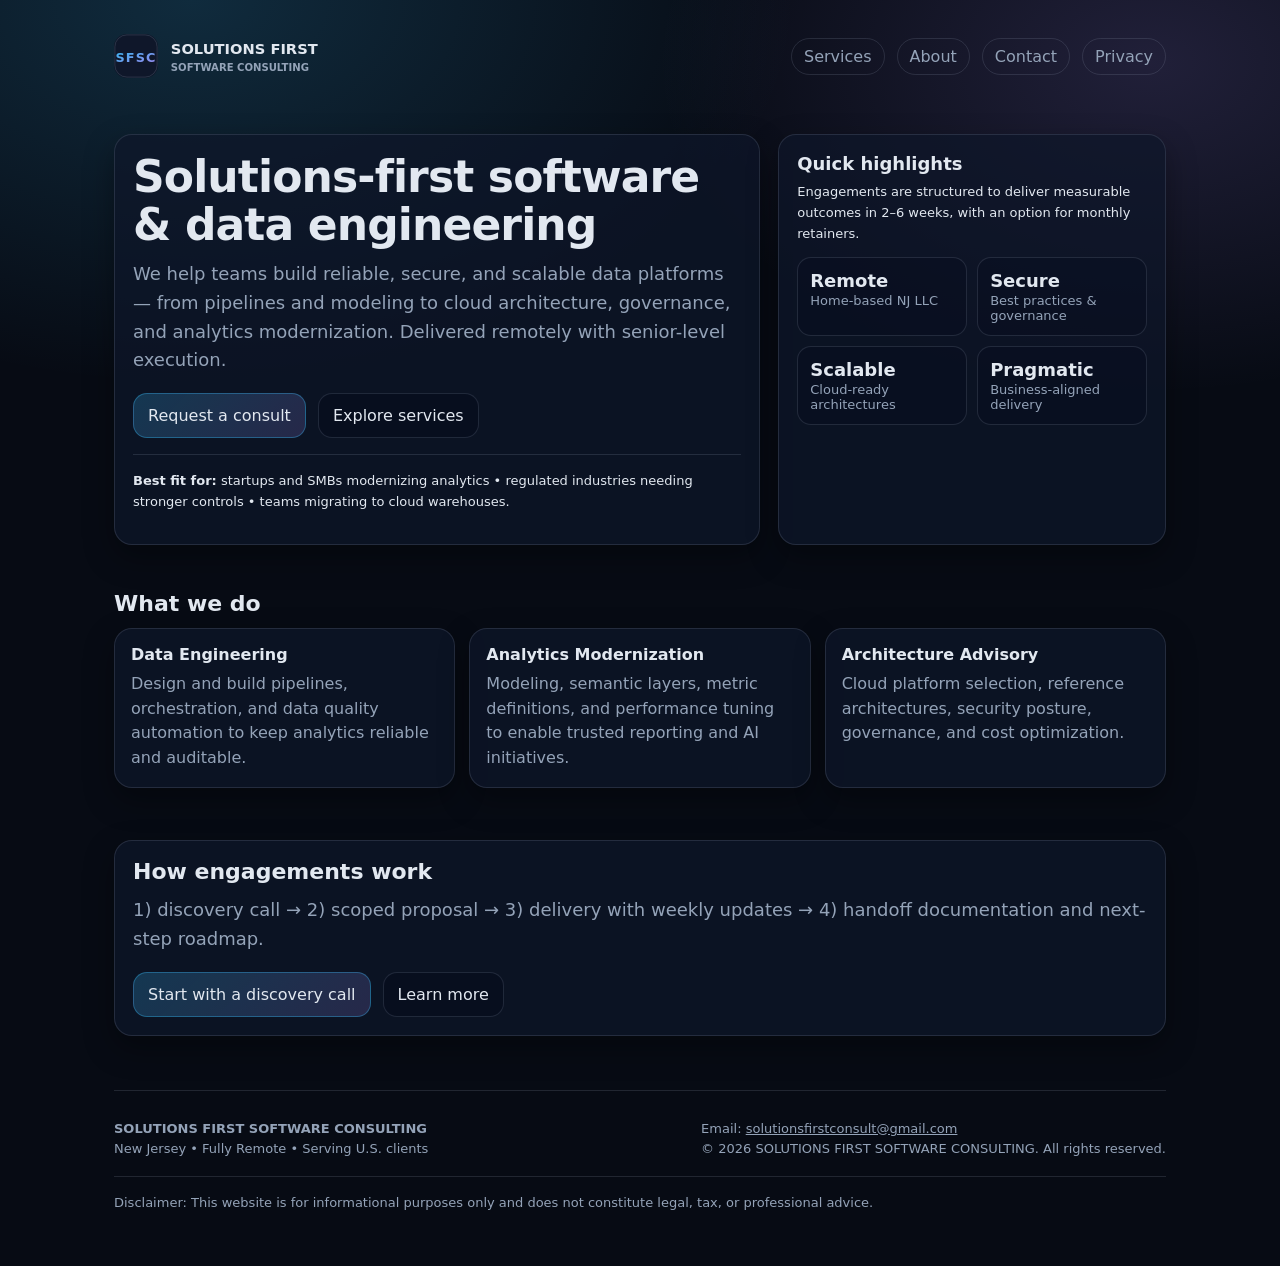
<file: index.html>
<!doctype html>
<html lang="en">
<head>
  <meta charset="utf-8" />
  <meta name="viewport" content="width=device-width, initial-scale=1" />
  <title>Solutions First Software Consulting | Remote Data Engineering & Analytics</title>
  <meta name="description" content="Remote software & data engineering consulting — reliable pipelines, scalable architecture, and analytics modernization. Senior-level execution for startups and SMBs." />
  <meta name="keywords" content="software consulting, data engineering, cloud architecture, data pipelines, analytics modernization, remote consulting, data governance, ETL, data warehouse, business intelligence" />
  <meta name="author" content="Solutions First Software Consulting" />
  <meta name="robots" content="index, follow, max-snippet:-1, max-image-preview:large, max-video-preview:-1" />
  <link rel="canonical" href="https://solutions-first.vercel.app/c/" />
  <meta name="theme-color" content="#070b14" />
  <link rel="icon" href="/assets/img/logo.svg" type="image/svg+xml" />
  
  <!-- Performance optimizations -->
  <link rel="preload" href="/assets/styles.css" as="style" />
  <link rel="preload" href="/assets/main.js" as="script" />
  <link rel="dns-prefetch" href="//fonts.googleapis.com" />
  
  <link rel="stylesheet" href="/assets/styles.css" />
  <meta name="google-site-verification" content="NWVL-aRnfV2Kv77HvGaca0sloKS2rVeauao3tyTnZvA" />
  <!-- Open Graph / Facebook -->
  <meta property="og:type" content="website" />
  <meta property="og:url" content="https://solutions-first.vercel.app/c/" />
  <meta property="og:title" content="Solutions First Software & Data Engineering Consulting | Remote Services" />
  <meta property="og:description" content="Remote software & data engineering consulting — reliable pipelines, scalable architecture, and analytics modernization. Senior-level execution for startups and SMBs." />
  <meta property="og:site_name" content="Solutions First Software Consulting" />
  <meta property="og:locale" content="en_US" />
  
  <!-- Twitter Card -->
  <meta name="twitter:card" content="summary_large_image" />
  <meta name="twitter:url" content="https://solutions-first.vercel.app/c/" />
  <meta name="twitter:title" content="Solutions First Software & Data Engineering Consulting" />
  <meta name="twitter:description" content="Remote software & data engineering consulting — reliable pipelines, scalable architecture, and analytics modernization." />
  
  <!-- Business Schema -->
  <script type="application/ld+json">
  {
    "@context": "https://schema.org",
    "@type": "ProfessionalService",
    "name": "Solutions First Software Consulting",
    "description": "Remote software & data engineering consulting specializing in reliable pipelines, scalable architecture, and analytics modernization",
    "url": "https://solutions-first.vercel.app/c",
    "email": "solutionsfirstconsult@gmail.com",
    "areaServed": {
      "@type": "Country",
      "name": "United States"
    },
    "address": {
      "@type": "PostalAddress",
      "addressRegion": "NJ",
      "addressCountry": "US"
    },
    "serviceType": ["Software Consulting", "Data Engineering", "Cloud Architecture", "Analytics Modernization"],
    "priceRange": "$$",
    "hasOfferCatalog": {
      "@type": "OfferCatalog",
      "name": "Services",
      "itemListElement": [
        {
          "@type": "Offer",
          "itemOffered": {
            "@type": "Service",
            "name": "Data Pipeline Engineering",
            "description": "Build reliable, secure, and scalable data pipelines"
          }
        },
        {
          "@type": "Offer",
          "itemOffered": {
            "@type": "Service",
            "name": "Cloud Architecture",
            "description": "Design and implement cloud-ready architectures"
          }
        },
        {
          "@type": "Offer",
          "itemOffered": {
            "@type": "Service",
            "name": "Analytics Modernization",
            "description": "Modernize analytics infrastructure and workflows"
          }
        }
      ]
    }
  }
  </script>
</head>
<body>
  <div class="container">
    <nav class="nav" aria-label="Primary">
      <a href="/" aria-label="Home" style="display:flex;align-items:center;gap:12px">
        <img src="/assets/img/logo.svg" alt="SOLUTIONS FIRST SOFTWARE CONSULTING" width="220" height="44" loading="eager" />
      </a>
      <div class="nav-links">
        <a class="pill" href="/services">Services</a>
        <a class="pill" href="/about">About</a>
        <a class="pill" href="/contact">Contact</a>
        <a class="pill" href="/privacy">Privacy</a>
      </div>
    </nav>
    
<section class="hero">
  <div class="hero-grid">
    <div class="card pad">
      <h1 class="h1">Solutions-first software & data engineering</h1>
      <p class="lead">We help teams build reliable, secure, and scalable data platforms — from pipelines and modeling to cloud architecture, governance, and analytics modernization. Delivered remotely with senior-level execution.</p>
      <div class="actions">
        <a class="btn btn-primary" href="/contact">Request a consult</a>
        <a class="btn btn-secondary" href="/services">Explore services</a>
      </div>
      <div class="hr"></div>
      <p class="small"><strong>Best fit for:</strong> startups and SMBs modernizing analytics • regulated industries needing stronger controls • teams migrating to cloud warehouses.</p>
    </div>

    <aside class="card pad" aria-label="Highlights">
      <h2 style="margin:0;font-size:18px">Quick highlights</h2>
      <p class="small" style="margin-top:8px">Engagements are structured to deliver measurable outcomes in 2–6 weeks, with an option for monthly retainers.</p>
      <div class="kpi" style="margin-top:12px">
        <div class="item"><div class="num">Remote</div><div class="label">Home-based NJ LLC</div></div>
        <div class="item"><div class="num">Secure</div><div class="label">Best practices & governance</div></div>
        <div class="item"><div class="num">Scalable</div><div class="label">Cloud-ready architectures</div></div>
        <div class="item"><div class="num">Pragmatic</div><div class="label">Business-aligned delivery</div></div>
      </div>
    </aside>
  </div>
</section>

<section class="section">
  <h2>What we do</h2>
  <div class="grid3">
    <div class="card feature">
      <h3>Data Engineering</h3>
      <p>Design and build pipelines, orchestration, and data quality automation to keep analytics reliable and auditable.</p>
    </div>
    <div class="card feature">
      <h3>Analytics Modernization</h3>
      <p>Modeling, semantic layers, metric definitions, and performance tuning to enable trusted reporting and AI initiatives.</p>
    </div>
    <div class="card feature">
      <h3>Architecture Advisory</h3>
      <p>Cloud platform selection, reference architectures, security posture, governance, and cost optimization.</p>
    </div>
  </div>
</section>

<section class="section">
  <div class="card pad">
    <h2 style="margin:0">How engagements work</h2>
    <p class="lead" style="margin-top:12px">1) discovery call → 2) scoped proposal → 3) delivery with weekly updates → 4) handoff documentation and next-step roadmap.</p>
    <div class="actions">
      <a class="btn btn-primary" href="/contact">Start with a discovery call</a>
      <a class="btn btn-secondary" href="/about">Learn more</a>
    </div>
  </div>
</section>


    <footer class="footer">
      <div style="display:flex;justify-content:space-between;gap:18px;flex-wrap:wrap">
        <div>
          <div class="small"><strong>SOLUTIONS FIRST SOFTWARE CONSULTING</strong></div>
          <div class="small">New Jersey • Fully Remote • Serving U.S. clients</div>
        </div>
        <div class="small">
          <div>Email: <a href="mailto:solutionsfirstconsult@gmail.com">solutionsfirstconsult@gmail.com</a></div>
          <div>© <span data-year></span> SOLUTIONS FIRST SOFTWARE CONSULTING. All rights reserved.</div>
        </div>
      </div>
      <div class="hr"></div>
      <div class="small">Disclaimer: This website is for informational purposes only and does not constitute legal, tax, or professional advice.</div>
    </footer>
  </div>
  <script src="/assets/main.js" defer></script>
</body>
</html>
</file>
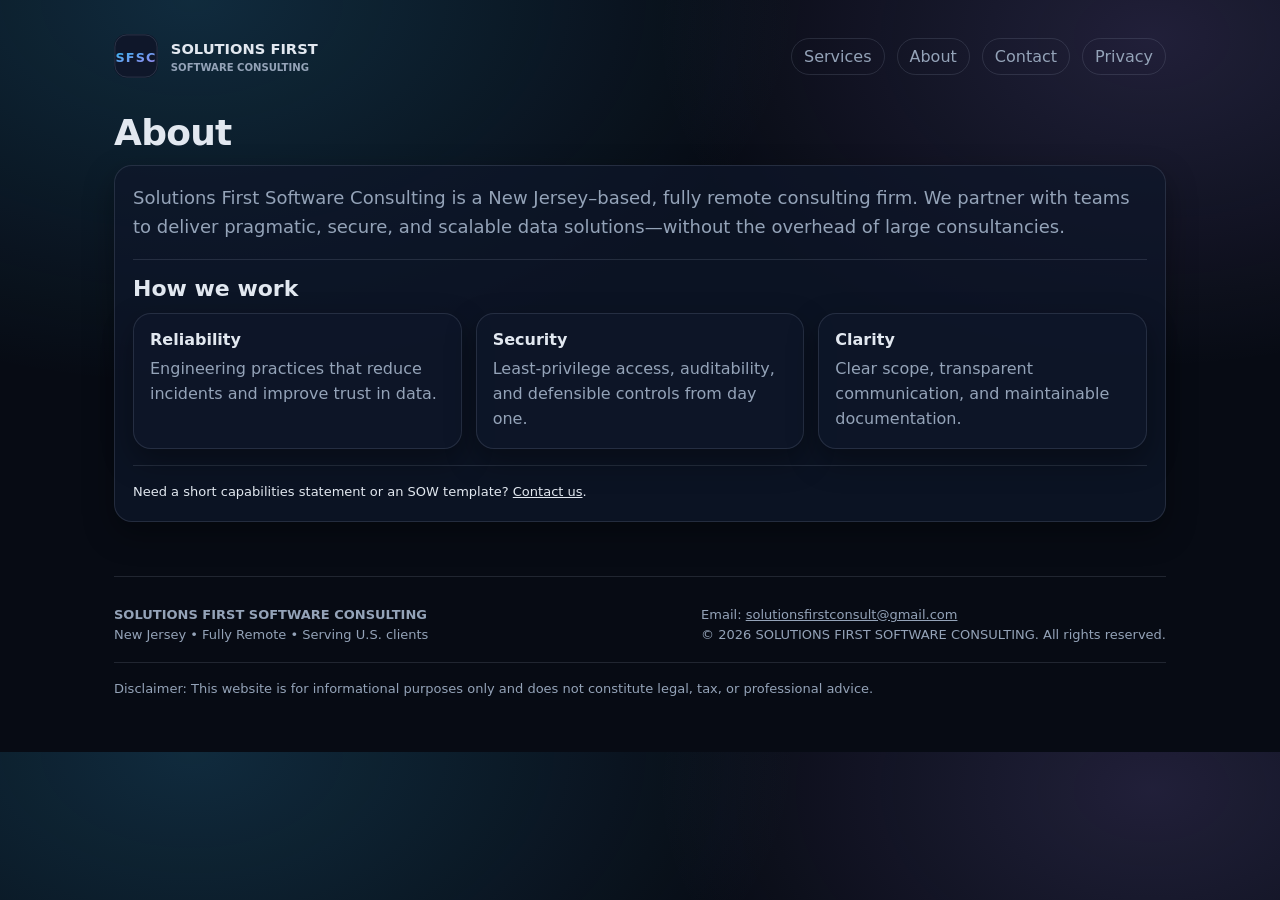
<file: about.html>
<!doctype html>
<html lang="en">
<head>
  <meta charset="utf-8" />
  <meta name="viewport" content="width=device-width, initial-scale=1" />
  <title>About | SOLUTIONS FIRST SOFTWARE CONSULTING</title>
  <meta name="description" content="Learn about Solutions First Software Consulting - a remote New Jersey LLC specializing in data engineering and analytics modernization for startups and SMBs." />
  <meta name="keywords" content="about solutions first, data engineering consultant, remote consulting, New Jersey LLC, software consulting background, data architect" />
  <meta name="author" content="Solutions First Software Consulting" />
  <meta name="robots" content="index, follow, max-snippet:-1, max-image-preview:large, max-video-preview:-1" />
  <link rel="canonical" href="https://solutions-first.vercel.app/c/about" />
  <meta name="theme-color" content="#070b14" />
  <link rel="icon" href="/assets/img/logo.svg" type="image/svg+xml" />
  <link rel="stylesheet" href="/assets/styles.css" />
  
  <!-- Open Graph / Facebook -->
  <meta property="og:type" content="website" />
  <meta property="og:url" content="https://solutions-first.vercel.app/c/about" />
  <meta property="og:title" content="About Solutions First Software Consulting | Remote Data Engineering" />
  <meta property="og:description" content="Learn about Solutions First Software Consulting - a remote New Jersey LLC specializing in data engineering and analytics modernization." />
  <meta property="og:site_name" content="Solutions First Software Consulting" />
  
  <!-- Twitter Card -->
  <meta name="twitter:card" content="summary" />
  <meta name="twitter:url" content="https://solutions-first.vercel.app/c/about" />
  <meta name="twitter:title" content="About Solutions First Software Consulting" />
  <meta name="twitter:description" content="Remote New Jersey LLC specializing in data engineering and analytics modernization for startups and SMBs." />
</head>
<body>
  <div class="container">
    <nav class="nav" aria-label="Primary">
      <a href="/" aria-label="Home" style="display:flex;align-items:center;gap:12px">
        <img src="/assets/img/logo.svg" alt="SOLUTIONS FIRST SOFTWARE CONSULTING" width="220" height="44" loading="eager" />
      </a>
      <div class="nav-links">
        <a class="pill" href="/services">Services</a>
        <a class="pill" href="/about">About</a>
        <a class="pill" href="/contact">Contact</a>
        <a class="pill" href="/privacy">Privacy</a>
      </div>
    </nav>
    
<section class="section">
  <h1 class="h1" style="font-size:36px">About</h1>
  <div class="card pad">
    <p class="lead">Solutions First Software Consulting is a New Jersey–based, fully remote consulting firm. We partner with teams to deliver pragmatic, secure, and scalable data solutions—without the overhead of large consultancies.</p>
    <div class="hr"></div>
    <h2>How we work</h2>
    <div class="grid3" style="margin-top:12px">
      <div class="card feature"><h3>Reliability</h3><p>Engineering practices that reduce incidents and improve trust in data.</p></div>
      <div class="card feature"><h3>Security</h3><p>Least-privilege access, auditability, and defensible controls from day one.</p></div>
      <div class="card feature"><h3>Clarity</h3><p>Clear scope, transparent communication, and maintainable documentation.</p></div>
    </div>
    <div class="hr"></div>
    <p class="small" style="margin:0">Need a short capabilities statement or an SOW template? <a href="/contact">Contact us</a>.</p>
  </div>
</section>


    <footer class="footer">
      <div style="display:flex;justify-content:space-between;gap:18px;flex-wrap:wrap">
        <div>
          <div class="small"><strong>SOLUTIONS FIRST SOFTWARE CONSULTING</strong></div>
          <div class="small">New Jersey • Fully Remote • Serving U.S. clients</div>
        </div>
        <div class="small">
          <div>Email: <a href="mailto:solutionsfirstconsult@gmail.com">solutionsfirstconsult@gmail.com</a></div>
          <div>© <span data-year></span> SOLUTIONS FIRST SOFTWARE CONSULTING. All rights reserved.</div>
        </div>
      </div>
      <div class="hr"></div>
      <div class="small">Disclaimer: This website is for informational purposes only and does not constitute legal, tax, or professional advice.</div>
    </footer>
  </div>
  <script src="/assets/main.js" defer></script>
</body>
</html>
</file>
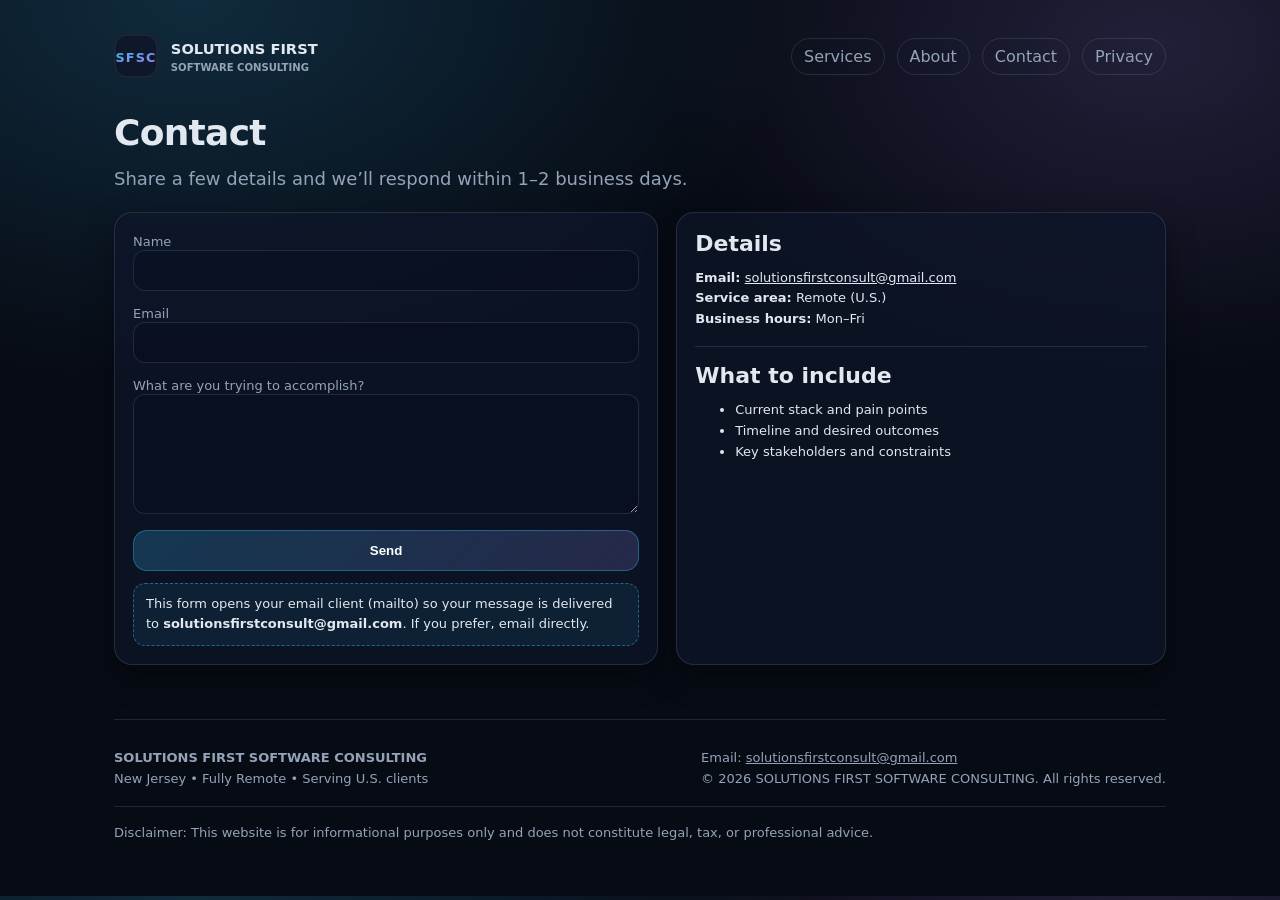
<file: contact.html>
<!doctype html>
<html lang="en">
<head>
  <meta charset="utf-8" />
  <meta name="viewport" content="width=device-width, initial-scale=1" />
  <title>Contact | SOLUTIONS FIRST SOFTWARE CONSULTING</title>
  <meta name="description" content="Contact Solutions First Software Consulting for data engineering and analytics modernization. Remote consulting services. Email: solutionsfirstconsult@gmail.com" />
  <meta name="keywords" content="contact data engineer, consulting inquiry, remote software consulting, data engineering quote, analytics modernization contact" />
  <meta name="author" content="Solutions First Software Consulting" />
  <meta name="robots" content="index, follow, max-snippet:-1, max-image-preview:large, max-video-preview:-1" />
  <link rel="canonical" href="https://solutions-first.vercel.app/c/contact" />
  <meta name="theme-color" content="#070b14" />
  <link rel="icon" href="/assets/img/logo.svg" type="image/svg+xml" />
  <link rel="stylesheet" href="/assets/styles.css" />
  
  <!-- Open Graph / Facebook -->
  <meta property="og:type" content="website" />
  <meta property="og:url" content="https://solutions-first.vercel.app/c/contact" />
  <meta property="og:title" content="Contact Solutions First Software Consulting | Get a Quote" />
  <meta property="og:description" content="Contact Solutions First Software Consulting for data engineering and analytics modernization. Remote consulting services available." />
  <meta property="og:site_name" content="Solutions First Software Consulting" />
  
  <!-- Twitter Card -->
  <meta name="twitter:card" content="summary" />
  <meta name="twitter:url" content="https://solutions-first.vercel.app/c/contact" />
  <meta name="twitter:title" content="Contact Solutions First Software Consulting" />
  <meta name="twitter:description" content="Get in touch for data engineering and analytics modernization consulting services." />
</head>
<body>
  <div class="container">
    <nav class="nav" aria-label="Primary">
      <a href="/" aria-label="Home" style="display:flex;align-items:center;gap:12px">
        <img src="/assets/img/logo.svg" alt="SOLUTIONS FIRST SOFTWARE CONSULTING" width="220" height="44" loading="eager" />
      </a>
      <div class="nav-links">
        <a class="pill" href="/services">Services</a>
        <a class="pill" href="/about">About</a>
        <a class="pill" href="/contact">Contact</a>
        <a class="pill" href="/privacy">Privacy</a>
      </div>
    </nav>
    
<section class="section">
  <h1 class="h1" style="font-size:36px">Contact</h1>
  <p class="lead">Share a few details and we’ll respond within 1–2 business days.</p>

  <div class="hero-grid" style="grid-template-columns:1fr .9fr">
    <div class="card pad">
      <form id="contact-form" class="form" aria-label="Contact form">
        <div>
          <label for="name">Name</label>
          <input class="input" id="name" name="name" type="text" autocomplete="name" />
        </div>
        <div>
          <label for="email">Email</label>
          <input class="input" id="email" name="email" type="email" autocomplete="email" required />
        </div>
        <div>
          <label for="message">What are you trying to accomplish?</label>
          <textarea class="input" id="message" name="message" required></textarea>
        </div>
        <button class="btn btn-primary" type="submit" style="color: white;font-weight: bold;place-content: center;">Send</button>
        <div class="alert small">This form opens your email client (mailto) so your message is delivered to <strong>solutionsfirstconsult@gmail.com</strong>. If you prefer, email directly.</div>
      </form>
    </div>

    <aside class="card pad">
      <h2 style="margin:0">Details</h2>
      <p class="small" style="margin-top:12px"><strong>Email:</strong> <a href="mailto:solutionsfirstconsult@gmail.com">solutionsfirstconsult@gmail.com</a><br/>
      <strong>Service area:</strong> Remote (U.S.)<br/>
      <strong>Business hours:</strong> Mon–Fri</p>
      <div class="hr"></div>
      <h2 style="margin:0">What to include</h2>
      <ul class="small" style="margin-top:12px">
        <li>Current stack and pain points</li>
        <li>Timeline and desired outcomes</li>
        <li>Key stakeholders and constraints</li>
      </ul>
    </aside>
  </div>
</section>


    <footer class="footer">
      <div style="display:flex;justify-content:space-between;gap:18px;flex-wrap:wrap">
        <div>
          <div class="small"><strong>SOLUTIONS FIRST SOFTWARE CONSULTING</strong></div>
          <div class="small">New Jersey • Fully Remote • Serving U.S. clients</div>
        </div>
        <div class="small">
          <div>Email: <a href="mailto:solutionsfirstconsult@gmail.com">solutionsfirstconsult@gmail.com</a></div>
          <div>© <span data-year></span> SOLUTIONS FIRST SOFTWARE CONSULTING. All rights reserved.</div>
        </div>
      </div>
      <div class="hr"></div>
      <div class="small">Disclaimer: This website is for informational purposes only and does not constitute legal, tax, or professional advice.</div>
    </footer>
  </div>
  <script src="/assets/main.js" defer></script>
</body>
</html>
</file>
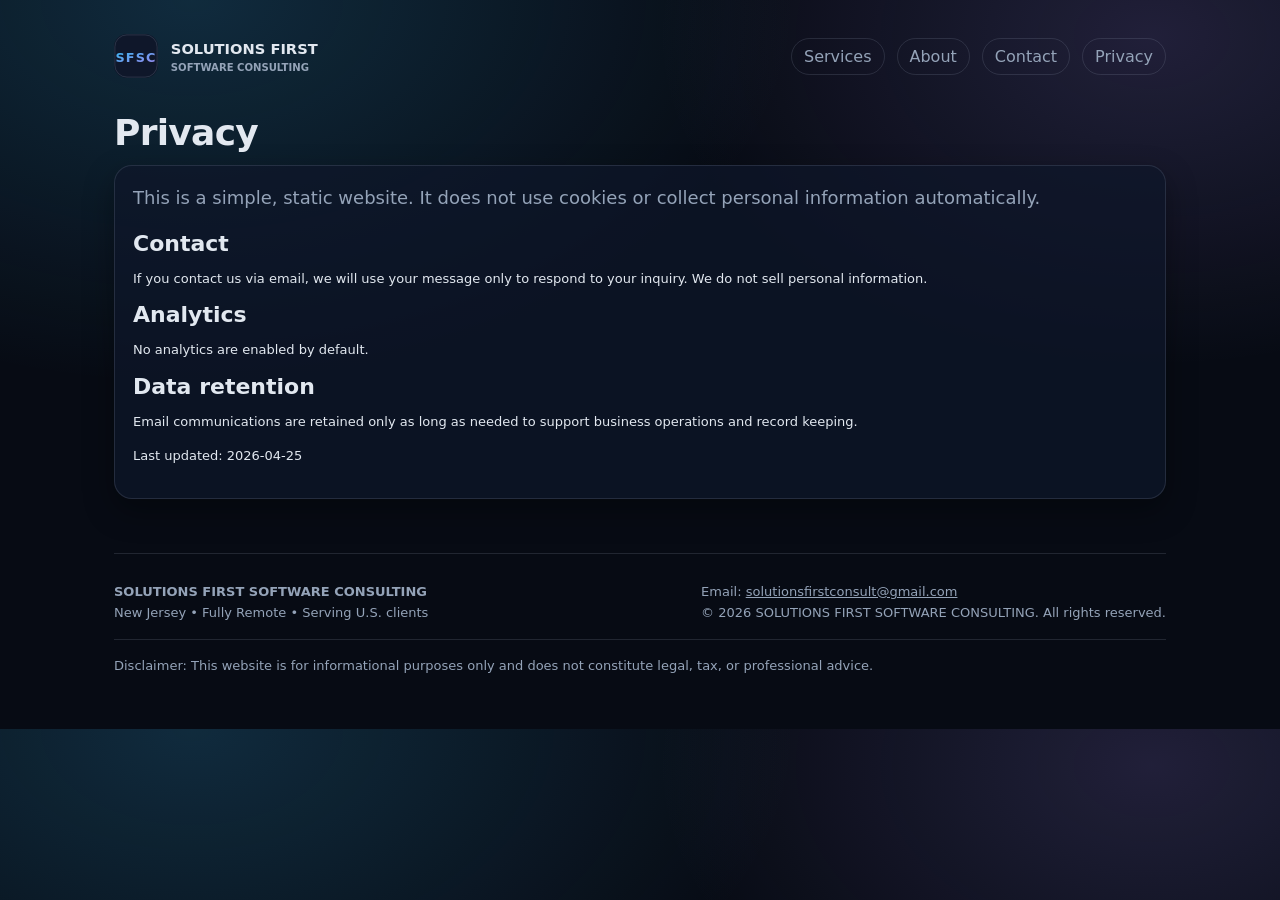
<file: privacy.html>
<!doctype html>
<html lang="en">
<head>
  <meta charset="utf-8" />
  <meta name="viewport" content="width=device-width, initial-scale=1" />
  <title>Privacy | SOLUTIONS FIRST SOFTWARE CONSULTING</title>
  <meta name="description" content="Privacy Policy for Solutions First Software Consulting. Learn how we protect your personal information and data when you use our consulting services." />
  <meta name="keywords" content="privacy policy, data protection, consulting privacy, personal information, GDPR compliance" />
  <meta name="author" content="Solutions First Software Consulting" />
  <meta name="robots" content="index, follow, max-snippet:-1, max-image-preview:large, max-video-preview:-1" />
  <link rel="canonical" href="https://solutions-first.vercel.app/c/privacy" />
  <meta name="theme-color" content="#070b14" />
  <link rel="icon" href="/assets/img/logo.svg" type="image/svg+xml" />
  <link rel="stylesheet" href="/assets/styles.css" />
  
  <!-- Open Graph / Facebook -->
  <meta property="og:type" content="website" />
  <meta property="og:url" content="https://solutions-first.vercel.app/c/privacy" />
  <meta property="og:title" content="Privacy Policy | Solutions First Software Consulting" />
  <meta property="og:description" content="Privacy Policy for Solutions First Software Consulting. Learn how we protect your personal information and data." />
  <meta property="og:site_name" content="Solutions First Software Consulting" />
  
  <!-- Twitter Card -->
  <meta name="twitter:card" content="summary" />
  <meta name="twitter:url" content="https://solutions-first.vercel.app/c/privacy" />
  <meta name="twitter:title" content="Privacy Policy | Solutions First Software Consulting" />
  <meta name="twitter:description" content="Learn how we protect your personal information and data when you use our consulting services." />
</head>
<body>
  <div class="container">
    <nav class="nav" aria-label="Primary">
      <a href="/" aria-label="Home" style="display:flex;align-items:center;gap:12px">
        <img src="/assets/img/logo.svg" alt="SOLUTIONS FIRST SOFTWARE CONSULTING" width="220" height="44" loading="eager" />
      </a>
      <div class="nav-links">
        <a class="pill" href="/services">Services</a>
        <a class="pill" href="/about">About</a>
        <a class="pill" href="/contact">Contact</a>
        <a class="pill" href="/privacy">Privacy</a>
      </div>
    </nav>
    
<section class="section">
  <h1 class="h1" style="font-size:36px">Privacy</h1>
  <div class="card pad">
    <p class="lead">This is a simple, static website. It does not use cookies or collect personal information automatically.</p>
    <h2>Contact</h2>
    <p class="small">If you contact us via email, we will use your message only to respond to your inquiry. We do not sell personal information.</p>
    <h2>Analytics</h2>
    <p class="small">No analytics are enabled by default.</p>
    <h2>Data retention</h2>
    <p class="small">Email communications are retained only as long as needed to support business operations and record keeping.</p>
    <p class="small">Last updated: 2026-04-25</p>
  </div>
</section>


    <footer class="footer">
      <div style="display:flex;justify-content:space-between;gap:18px;flex-wrap:wrap">
        <div>
          <div class="small"><strong>SOLUTIONS FIRST SOFTWARE CONSULTING</strong></div>
          <div class="small">New Jersey • Fully Remote • Serving U.S. clients</div>
        </div>
        <div class="small">
          <div>Email: <a href="mailto:solutionsfirstconsult@gmail.com">solutionsfirstconsult@gmail.com</a></div>
          <div>© <span data-year></span> SOLUTIONS FIRST SOFTWARE CONSULTING. All rights reserved.</div>
        </div>
      </div>
      <div class="hr"></div>
      <div class="small">Disclaimer: This website is for informational purposes only and does not constitute legal, tax, or professional advice.</div>
    </footer>
  </div>
  <script src="/assets/main.js" defer></script>
</body>
</html>
</file>
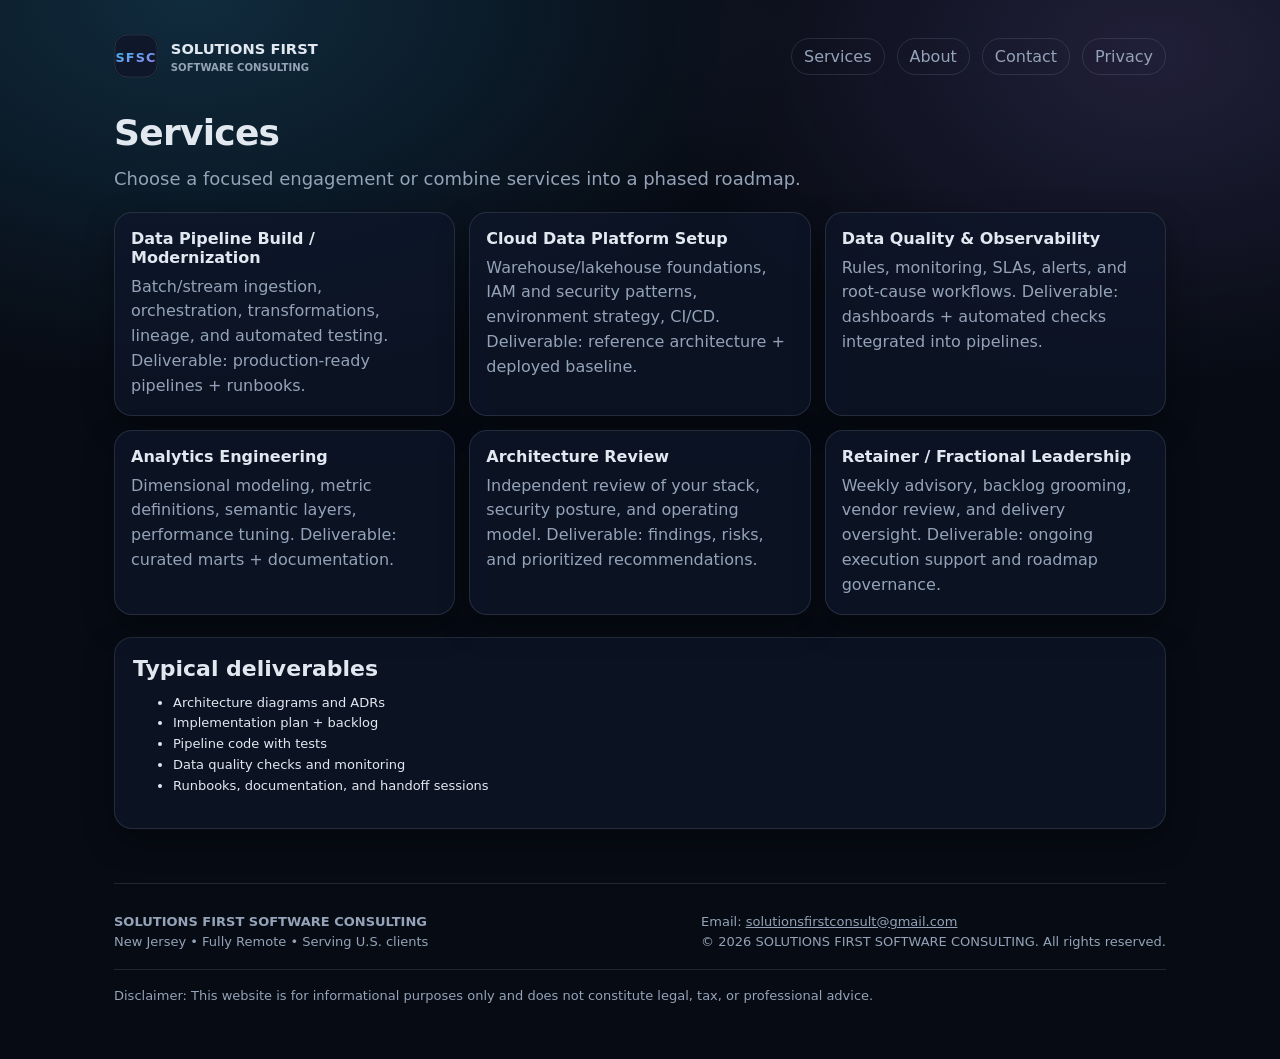
<file: services.html>
<!doctype html>
<html lang="en">
<head>
  <meta charset="utf-8" />
  <meta name="viewport" content="width=device-width, initial-scale=1" />
  <title>Services | SOLUTIONS FIRST SOFTWARE CONSULTING</title>
  <meta name="description" content="Data engineering, cloud architecture, and analytics modernization services. ETL pipelines, data governance, warehouse optimization, and more. Remote consulting services." />
  <meta name="keywords" content="data engineering services, ETL pipelines, cloud migration, data warehouse, analytics consulting, business intelligence, data governance, remote consulting" />
  <meta name="author" content="Solutions First Software Consulting" />
  <meta name="robots" content="index, follow, max-snippet:-1, max-image-preview:large, max-video-preview:-1" />
  <link rel="canonical" href="https://solutions-first.vercel.app/c/services" />
  <meta name="theme-color" content="#070b14" />
  <link rel="icon" href="/assets/img/logo.svg" type="image/svg+xml" />
  <link rel="stylesheet" href="/assets/styles.css" />
  
  <!-- Open Graph / Facebook -->
  <meta property="og:type" content="website" />
  <meta property="og:url" content="https://solutions-first.vercel.app/c/services" />
  <meta property="og:title" content="Data Engineering & Analytics Services | Solutions First Consulting" />
  <meta property="og:description" content="Data engineering, cloud architecture, and analytics modernization services. ETL pipelines, data governance, warehouse optimization, and more." />
  <meta property="og:site_name" content="Solutions First Software Consulting" />
  
  <!-- Twitter Card -->
  <meta name="twitter:card" content="summary" />
  <meta name="twitter:url" content="https://solutions-first.vercel.app/c/services" />
  <meta name="twitter:title" content="Data Engineering & Analytics Services" />
  <meta name="twitter:description" content="Professional data engineering, cloud architecture, and analytics modernization services." />
</head>
<body>
  <div class="container">
    <nav class="nav" aria-label="Primary">
      <a href="/" aria-label="Home" style="display:flex;align-items:center;gap:12px">
        <img src="/assets/img/logo.svg" alt="SOLUTIONS FIRST SOFTWARE CONSULTING" width="220" height="44" loading="eager" />
      </a>
      <div class="nav-links">
        <a class="pill" href="/services">Services</a>
        <a class="pill" href="/about">About</a>
        <a class="pill" href="/contact">Contact</a>
        <a class="pill" href="/privacy">Privacy</a>
      </div>
    </nav>
    
<section class="section">
  <h1 class="h1" style="font-size:36px">Services</h1>
  <p class="lead">Choose a focused engagement or combine services into a phased roadmap.</p>

  <div class="grid3">
    <div class="card feature">
      <h3>Data Pipeline Build / Modernization</h3>
      <p>Batch/stream ingestion, orchestration, transformations, lineage, and automated testing. Deliverable: production-ready pipelines + runbooks.</p>
    </div>
    <div class="card feature">
      <h3>Cloud Data Platform Setup</h3>
      <p>Warehouse/lakehouse foundations, IAM and security patterns, environment strategy, CI/CD. Deliverable: reference architecture + deployed baseline.</p>
    </div>
    <div class="card feature">
      <h3>Data Quality & Observability</h3>
      <p>Rules, monitoring, SLAs, alerts, and root-cause workflows. Deliverable: dashboards + automated checks integrated into pipelines.</p>
    </div>
    <div class="card feature">
      <h3>Analytics Engineering</h3>
      <p>Dimensional modeling, metric definitions, semantic layers, performance tuning. Deliverable: curated marts + documentation.</p>
    </div>
    <div class="card feature">
      <h3>Architecture Review</h3>
      <p>Independent review of your stack, security posture, and operating model. Deliverable: findings, risks, and prioritized recommendations.</p>
    </div>
    <div class="card feature">
      <h3>Retainer / Fractional Leadership</h3>
      <p>Weekly advisory, backlog grooming, vendor review, and delivery oversight. Deliverable: ongoing execution support and roadmap governance.</p>
    </div>
  </div>

  <div class="card pad" style="margin-top:22px">
    <h2 style="margin:0">Typical deliverables</h2>
    <ul class="small" style="margin-top:12px">
      <li>Architecture diagrams and ADRs</li>
      <li>Implementation plan + backlog</li>
      <li>Pipeline code with tests</li>
      <li>Data quality checks and monitoring</li>
      <li>Runbooks, documentation, and handoff sessions</li>
    </ul>
  </div>
</section>


    <footer class="footer">
      <div style="display:flex;justify-content:space-between;gap:18px;flex-wrap:wrap">
        <div>
          <div class="small"><strong>SOLUTIONS FIRST SOFTWARE CONSULTING</strong></div>
          <div class="small">New Jersey • Fully Remote • Serving U.S. clients</div>
        </div>
        <div class="small">
          <div>Email: <a href="mailto:solutionsfirstconsult@gmail.com">solutionsfirstconsult@gmail.com</a></div>
          <div>© <span data-year></span> SOLUTIONS FIRST SOFTWARE CONSULTING. All rights reserved.</div>
        </div>
      </div>
      <div class="hr"></div>
      <div class="small">Disclaimer: This website is for informational purposes only and does not constitute legal, tax, or professional advice.</div>
    </footer>
  </div>
  <script src="/assets/main.js" defer></script>
</body>
</html>
</file>
<file: assets/styles.css>
/* Solutions First — Vercel static site */
:root{
  --bg:#070b14;
  --card:#0b1220;
  --card2:#0f172a;
  --text:#e2e8f0;
  --muted:#94a3b8;
  --border:rgba(148,163,184,.18);
  --shadow: 0 12px 30px rgba(0,0,0,.35);
  --r: 18px;
  --b1:#38bdf8;
  --b2:#a78bfa;
}
*{box-sizing:border-box}
html,body{margin:0;padding:0;font-family:Inter,system-ui,-apple-system,Segoe UI,Roboto,Arial,sans-serif;
  background:
    radial-gradient(1100px 700px at 15% 0%, rgba(56,189,248,.18), transparent 55%),
    radial-gradient(900px 600px at 90% 5%, rgba(167,139,250,.16), transparent 55%),
    var(--bg);
  color:var(--text);
}
a{color:inherit}
.container{max-width:1100px;margin:0 auto;padding:24px}
.nav{display:flex;align-items:center;justify-content:space-between;gap:16px;padding:10px 0}
.nav a{text-decoration:none}
.nav-links{display:flex;gap:12px;flex-wrap:wrap}
.pill{padding:8px 12px;border:1px solid var(--border);border-radius:999px;color:var(--muted)}
.pill:hover{border-color:rgba(56,189,248,.45);color:var(--text)}
.hero{padding:46px 0 20px}
.hero-grid{display:grid;grid-template-columns: 1.25fr .75fr;gap:18px;align-items:stretch}
@media(max-width:900px){.hero-grid{grid-template-columns:1fr}}
.h1{font-size:44px;line-height:1.08;margin:0 0 12px;letter-spacing:-.02em}
.lead{font-size:18px;line-height:1.6;color:var(--muted);margin:0 0 18px}
.card{background:rgba(15,23,42,.72);border:1px solid var(--border);border-radius:var(--r);box-shadow:var(--shadow)}
.card.pad{padding:18px}
.actions{display:flex;gap:12px;flex-wrap:wrap;margin-top:16px}
.btn{display:inline-flex;align-items:center;gap:10px;padding:12px 14px;border-radius:14px;border:1px solid var(--border);text-decoration:none;cursor:pointer}
.btn-primary{background:linear-gradient(135deg, rgba(56,189,248,.22), rgba(167,139,250,.18));border-color:rgba(56,189,248,.35)}
.btn-primary:hover{filter:brightness(1.06)}
.btn-secondary{background:rgba(2,6,23,.35)}
.btn-secondary:hover{border-color:rgba(167,139,250,.45)}
.section{padding:26px 0}
.section h2{font-size:22px;margin:0 0 12px}
.grid3{display:grid;grid-template-columns:repeat(3,1fr);gap:14px}
@media(max-width:900px){.grid3{grid-template-columns:1fr}}
.feature{padding:16px}
.feature h3{margin:0 0 8px;font-size:16px}
.feature p{margin:0;color:var(--muted);line-height:1.55}
.hr{height:1px;background:var(--border);margin:16px 0}
.kpi{display:grid;grid-template-columns:1fr 1fr;gap:10px}
.kpi .item{padding:12px;border:1px solid var(--border);border-radius:14px;background:rgba(2,6,23,.22)}
.kpi .num{font-weight:800;font-size:18px}
.kpi .label{color:var(--muted);font-size:13px;margin-top:2px}
.footer{padding:28px 0;color:var(--muted);border-top:1px solid var(--border);margin-top:28px}
.small{font-size:13px;line-height:1.6}
.form{display:grid;gap:12px}
label{font-size:13px;color:var(--muted)}
.input{width:100%;padding:12px;border-radius:12px;border:1px solid var(--border);background:rgba(2,6,23,.22);color:var(--text)}
textarea{min-height:120px;resize:vertical}
.alert{padding:10px 12px;border-radius:12px;border:1px dashed rgba(56,189,248,.45);background:rgba(56,189,248,.08)}
</file>
